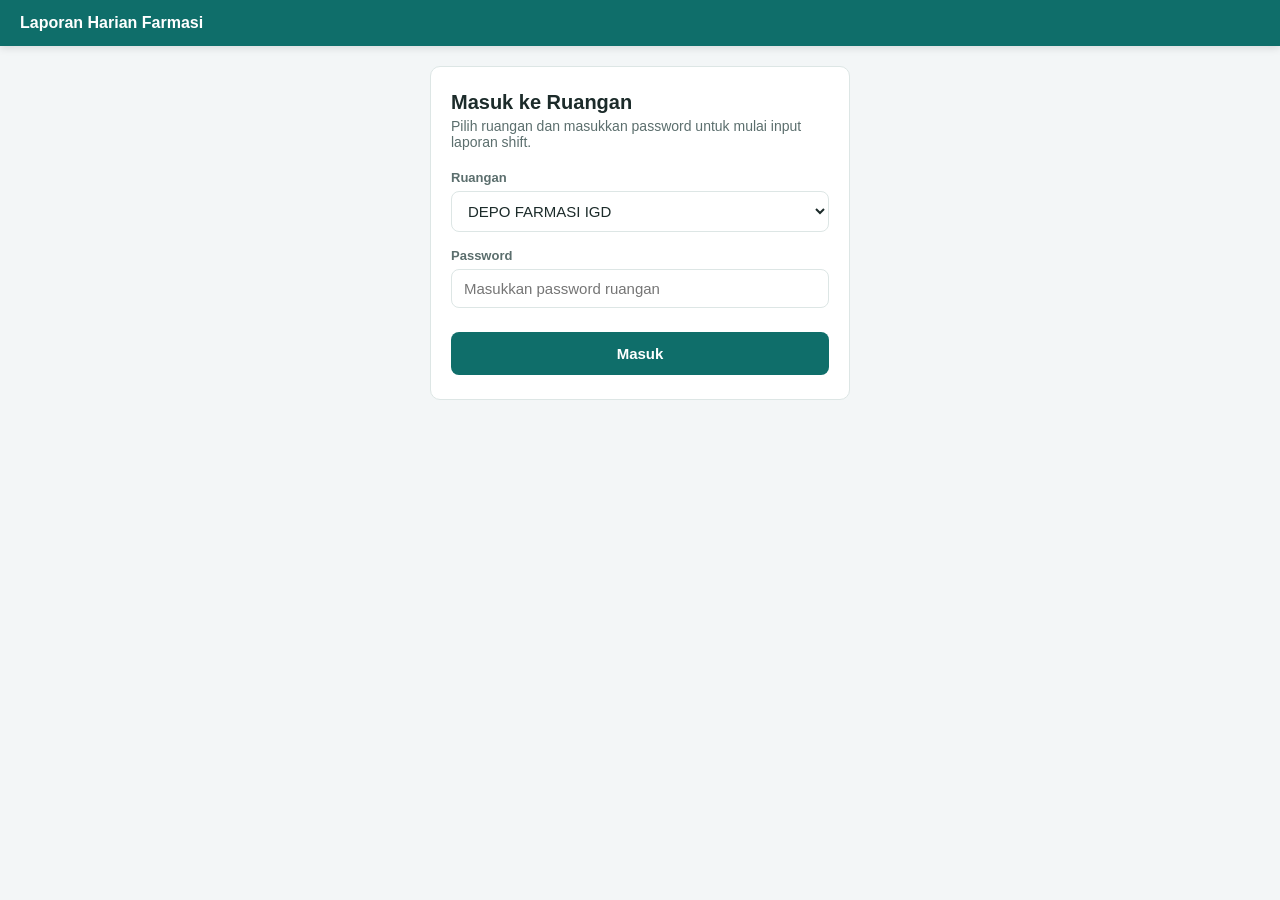
<file: index.html>
<!DOCTYPE html>
<html lang="id">
<head>
<meta charset="UTF-8">
<meta name="viewport" content="width=device-width, initial-scale=1.0">
<title>Laporan Harian Farmasi</title>
<link rel="stylesheet" href="css/style.css">
</head>
<body>
  <header class="topbar">
    <div class="topbar-inner">
      <span class="topbar-title">Laporan Harian Farmasi</span>
      <span id="activeRoomBadge" class="room-badge hidden"></span>
      <button id="logoutBtn" class="btn-ghost hidden">Keluar</button>
    </div>
  </header>

  <main class="container">
    <nav id="tabNav" class="tab-nav hidden">
      <button id="tabInputBtn" class="tab-btn active">Input Laporan</button>
      <button id="tabRecapBtn" class="tab-btn">Rekap Laporan</button>
    </nav>

    <section id="loginScreen" class="card">
      <h1 class="card-title">Masuk ke Ruangan</h1>
      <p class="card-subtitle">Pilih ruangan dan masukkan password untuk mulai input laporan shift.</p>
      <label class="field-label" for="roomSelect">Ruangan</label>
      <select id="roomSelect" class="input"></select>
      <label class="field-label" for="passwordInput">Password</label>
      <input id="passwordInput" class="input" type="password" placeholder="Masukkan password ruangan">
      <button id="loginBtn" class="btn-primary">Masuk</button>
      <p id="loginError" class="error-text hidden"></p>
    </section>

    <section id="formScreen" class="card hidden">
      <h1 class="card-title" id="formTitle">Input Laporan</h1>
      <p class="card-subtitle">Isi data pelayanan untuk shift ini, lalu simpan.</p>
      <form id="reportForm"></form>
      <button id="submitBtn" class="btn-primary">Simpan Laporan</button>
      <p id="submitMessage" class="hidden"></p>
    </section>

    <section id="recapScreen" class="hidden">
      <div class="recap-columns">
        <div class="card recap-summary-sticky">
          <h1 class="card-title">Rekap Laporan</h1>
          <p class="card-subtitle">Ringkasan jumlah pelayanan tiap ruangan berdasarkan filter tahun &amp; bulan.</p>
          <div class="filter-row">
            <div id="adminRoomFilterWrap" class="filter-item hidden">
              <label class="field-label" for="adminRoomSelect">Ruangan</label>
              <select id="adminRoomSelect" class="input"></select>
            </div>
            <div class="filter-item">
              <label class="field-label" for="recapYear">Tahun</label>
              <select id="recapYear" class="input"></select>
            </div>
            <div class="filter-item">
              <label class="field-label" for="recapMonth">Bulan</label>
              <select id="recapMonth" class="input">
                <option value="">Semua Bulan</option>
              </select>
            </div>
          </div>
          <div class="recap-actions">
            <button id="exportExcelBtn" class="btn-secondary"><span class="icon">📊</span> Export Excel</button>
            <button id="printPreviewBtn" class="btn-secondary"><span class="icon">🖨️</span> Cetak Preview</button>
          </div>
          <div id="statCards" class="stat-cards"></div>
        </div>
        <div class="card recap-chart-card">
          <h2 class="chart-title" id="chartTitle">Grafik Nilai Pelayanan</h2>
          <div id="barChart" class="bar-chart"></div>
        </div>
      </div>

      <div class="card recap-daily-card">
        <h2 class="chart-title">Kelengkapan Laporan per Tanggal - <span id="dailyRoomLabel"></span></h2>
        <p class="card-subtitle">Tanggal <span class="daily-legend-dot day-missing"></span> berarti belum ada laporan masuk sampai hari ini.</p>
        <div id="dailyCalendar" class="daily-calendar"></div>
      </div>

      <div id="adminTrendPanel" class="card recap-trend-panel hidden">
        <h2 class="chart-title">Grafik Tren Semua Unit - Tahun <span id="trendYearLabel"></span></h2>
        <div id="lineChartLegend" class="line-chart-legend"></div>
        <div id="lineChart" class="line-chart"></div>
      </div>
    </section>
  </main>

  <div id="loadingOverlay" class="loading-overlay hidden">
    <div class="spinner"></div>
    <span>Memproses...</span>
  </div>

  <div id="reportModalOverlay" class="modal-overlay hidden">
    <div class="modal-card">
      <div class="modal-header">
        <h2 id="modalTitle">Detail Laporan</h2>
        <button id="modalCloseBtn" class="modal-close" aria-label="Tutup">&times;</button>
      </div>
      <div id="modalBody" class="modal-body"></div>
      <div id="editFormContainer" class="hidden">
        <h3 style="margin: 0 0 12px 0; font-size: 15px;">Edit Laporan</h3>
        <form id="editReportForm"></form>
        <div style="display: flex; gap: 10px; margin-top: 16px;">
          <button id="saveEditBtn" class="btn-primary" style="flex:1; margin:0;">Simpan Perubahan</button>
          <button id="cancelEditBtn" class="btn-secondary" style="flex:1; margin:0; text-align:center;">Batal</button>
        </div>
      </div>
    </div>
  </div>

  <script src="js/config.js"></script>
  <script src="js/app.js"></script>
</body>
</html>
</file>
<file: css/style.css>
:root {
  --color-bg: #F3F6F7;
  --color-surface: #FFFFFF;
  --color-primary: #0F6E6A;
  --color-primary-dark: #0B5350;
  --color-text: #1C2B2A;
  --color-text-muted: #5B6E6D;
  --color-border: #DDE6E5;
  --color-error: #B3261E;
  --color-success: #1B7A43;
  --radius: 10px;
  --font-body: -apple-system, BlinkMacSystemFont, "Segoe UI", Roboto, Helvetica, Arial, sans-serif;
}

* { box-sizing: border-box; }

body {
  margin: 0;
  background: var(--color-bg);
  color: var(--color-text);
  font-family: var(--font-body);
  -webkit-font-smoothing: antialiased;
}

.topbar {
  background: var(--color-primary);
  color: white;
  padding: 14px 20px;
  position: sticky;
  top: 0;
  z-index: 100;
  box-shadow: 0 2px 8px rgba(0,0,0,0.12);
}

.topbar-inner {
  max-width: 100%;
  margin: 0;
  display: flex;
  align-items: center;
  gap: 12px;
}

.topbar-title { font-weight: 600; font-size: 16px; flex: 1; }

.room-badge {
  background: rgba(255,255,255,0.18);
  padding: 4px 10px;
  border-radius: 999px;
  font-size: 13px;
}

.btn-ghost {
  background: none;
  border: 1px solid rgba(255,255,255,0.5);
  color: white;
  padding: 6px 12px;
  border-radius: 6px;
  font-size: 13px;
  cursor: pointer;
}

.btn-ghost:hover { background: rgba(255,255,255,0.12); }

.container {
  max-width: 100%;
  margin: 0;
  padding: 20px 20px 60px;
}

#loginScreen.card { max-width: 420px; margin: 0 auto; }

.card {
  background: var(--color-surface);
  border-radius: var(--radius);
  padding: 24px 20px;
  border: 1px solid var(--color-border);
}

.card-title { margin: 0 0 4px; font-size: 20px; }
.card-subtitle { margin: 0 0 20px; color: var(--color-text-muted); font-size: 14px; }

.field-label {
  display: block;
  font-size: 13px;
  font-weight: 600;
  color: var(--color-text-muted);
  margin: 16px 0 6px;
}

.form-group { margin-bottom: 4px; }

.form-columns {
  display: flex;
  align-items: flex-start;
  gap: 28px;
  margin-top: 4px;
}

.form-col-left {
  flex: 0 0 32%;
  max-width: 32%;
  position: sticky;
  top: 84px;
  align-self: flex-start;
  padding-right: 4px;
  border-right: 1px solid var(--color-border);
}

.form-col-right {
  flex: 1 1 auto;
  min-width: 0;
  display: grid;
  grid-template-columns: repeat(auto-fit, minmax(180px, 1fr));
  gap: 0 20px;
  align-content: start;
}

.staff-section { margin-top: 4px; }

.staff-group-title {
  font-size: 11px;
  font-weight: 700;
  text-transform: uppercase;
  letter-spacing: 0.04em;
  color: var(--color-primary);
  margin: 18px 0 4px;
  padding-top: 12px;
  border-top: 1px dashed var(--color-border);
}

.staff-group-title:first-child {
  border-top: none;
  padding-top: 0;
  margin-top: 8px;
}

.staff-grid {
  display: grid;
  grid-template-columns: 1fr 1fr;
  gap: 0 12px;
}

.form-group-full { grid-column: 1 / -1; }

@media (max-width: 900px) {
  .form-columns { flex-direction: column; gap: 4px; }
  .form-col-left {
    position: static;
    flex: 1 1 auto;
    width: 100%;
    border-right: none;
    border-bottom: 1px solid var(--color-border);
    padding-bottom: 8px;
    margin-bottom: 8px;
  }
  .form-col-right { grid-template-columns: 1fr; width: 100%; }
  .staff-grid { grid-template-columns: 1fr !important; }
}

.input {
  width: 100%;
  padding: 10px 12px;
  border-radius: 8px;
  border: 1px solid var(--color-border);
  font-size: 15px;
  background: white;
  color: var(--color-text);
}

textarea.input {
  min-height: 78px;
  resize: vertical;
  font-family: inherit;
  line-height: 1.4;
}

.input:focus {
  outline: 2px solid var(--color-primary);
  outline-offset: 1px;
  border-color: var(--color-primary);
}

.btn-primary {
  width: 100%;
  margin-top: 24px;
  padding: 13px;
  background: var(--color-primary);
  color: white;
  border: none;
  border-radius: 8px;
  font-size: 15px;
  font-weight: 600;
  cursor: pointer;
}

.btn-primary:hover { background: var(--color-primary-dark); }
.error-text { color: var(--color-error); font-size: 13px; margin-top: 12px; }
.success-text { color: var(--color-success); font-size: 13px; margin-top: 12px; }
.hidden { display: none !important; }

.tab-nav { display: flex; gap: 8px; margin-bottom: 16px; }
.tab-btn {
  flex: 1;
  padding: 11px;
  border-radius: 8px;
  border: 1px solid var(--color-border);
  background: var(--color-surface);
  color: var(--color-text-muted);
  font-size: 14px;
  font-weight: 600;
  cursor: pointer;
}

.tab-btn.active {
  background: var(--color-primary);
  border-color: var(--color-primary);
  color: white;
}

.filter-row { display: flex; gap: 16px; flex-wrap: wrap; }
.filter-item { flex: 1; min-width: 140px; }

.recap-actions {
  display: flex;
  gap: 12px;
  margin: 16px 0 20px;
  flex-wrap: wrap;
}

.btn-secondary {
  padding: 10px 20px;
  background: white;
  color: var(--color-primary);
  border: 2px solid var(--color-primary);
  border-radius: 8px;
  font-size: 14px;
  font-weight: 600;
  cursor: pointer;
  display: inline-flex;
  align-items: center;
  gap: 8px;
  flex: 1;
  justify-content: center;
}

.btn-secondary:hover { background: var(--color-primary); color: white; }

.btn-warning {
  padding: 8px 16px;
  background: #F59E0B;
  color: white;
  border: none;
  border-radius: 6px;
  font-weight: 600;
  cursor: pointer;
}

.btn-warning:hover { background: #D97706; }

.btn-danger {
  padding: 8px 16px;
  background: #DC2626;
  color: white;
  border: none;
  border-radius: 6px;
  font-weight: 600;
  cursor: pointer;
}

.btn-danger:hover { background: #B91C1C; }

.modal-actions {
  display: flex;
  gap: 10px;
  padding: 12px 20px;
  border-top: 1px solid var(--color-border);
  background: #F9FAFB;
}

.modal-actions .btn-warning,
.modal-actions .btn-danger { flex: 1; }

#editFormContainer {
  padding: 16px 20px;
  background: #F9FAFB;
  border-top: 1px solid var(--color-border);
}

#editFormContainer .form-columns { gap: 16px; }
#editFormContainer .form-col-left { position: static; flex: 0 0 35%; }
#editReportForm .input { font-size: 13px; padding: 6px 10px; }
#editReportForm .form-group { margin-bottom: 0; }

.stat-cards {
  display: grid;
  grid-template-columns: repeat(auto-fit, minmax(120px, 1fr));
  gap: 12px;
  margin: 20px 0 4px;
}

.stat-card {
  background: #0B3D2E;
  color: #FFFFFF;
  border-radius: var(--radius);
  padding: 18px 14px;
  text-align: center;
}

.stat-value { font-size: 28px; font-weight: 700; line-height: 1.1; }
.stat-room { margin-top: 6px; font-size: 13px; font-weight: 600; color: #C9E8D8; }

.recap-columns {
  display: flex;
  align-items: flex-start;
  justify-content: space-between;
  gap: 24px;
  width: 100%;
}

.recap-summary-sticky {
  flex: 0 0 36%;
  max-width: 36%;
  position: sticky;
  top: 84px;
  z-index: 40;
  box-shadow: 0 6px 14px rgba(15, 110, 106, 0.10);
}

.recap-chart-card {
  flex: 1 1 auto;
  min-width: 0;
  min-height: 240px;
}

@media (max-width: 900px) {
  .recap-columns { flex-direction: column; }
  .recap-summary-sticky {
    position: static;
    box-shadow: none;
    width: 100%;
    max-width: 100%;
  }
  .recap-chart-card { width: 100%; }
}

.recap-daily-card { margin-top: 20px; }

.daily-legend-dot {
  display: inline-block;
  width: 10px;
  height: 10px;
  border-radius: 3px;
  vertical-align: middle;
  margin: 0 2px;
}

.daily-calendar {
  display: grid;
  grid-template-columns: repeat(auto-fill, minmax(64px, 1fr));
  gap: 8px;
  margin-top: 16px;
}

.day-cell {
  position: relative;
  min-height: 55px;
  display: flex;
  flex-direction: column;
  align-items: center;
  justify-content: center;
  background-color: #e8f5e9;
  border: 1px solid #c8e6c9;
  border-radius: 6px;
  cursor: default;
}

.day-cell.has-report {
  background-color: #a5d6a7;
  cursor: pointer;
}

.day-number { font-size: 15px; font-weight: bold; color: #1b5e20; }
.day-count { font-size: 10px; color: #d32f2f; font-weight: bold; margin-top: 2px; }

#editFormContainer {
  background-color: #e8f5e9;
  padding: 16px;
  border-radius: 8px;
  border: 1px solid #81c784;
}

#editReportForm .field-label { color: #1b5e20; font-weight: 600; }
#editReportForm .input { background-color: #ffffff; border: 1px solid #81c784; color: #1b5e20; }

.modal-overlay {
  position: fixed;
  inset: 0;
  background: rgba(20, 30, 29, 0.55);
  display: flex;
  align-items: center;
  justify-content: center;
  z-index: 200;
  padding: 20px;
}

.modal-card {
  background: var(--color-surface);
  border-radius: var(--radius);
  width: 100%;
  max-width: 640px;
  max-height: 85vh;
  display: flex;
  flex-direction: column;
  overflow: hidden;
}

.modal-header {
  display: flex;
  align-items: center;
  justify-content: space-between;
  padding: 16px 20px;
  border-bottom: 1px solid var(--color-border);
  background: var(--color-primary);
  color: white;
}

.modal-header h2 { margin: 0; font-size: 16px; }
.modal-close {
  background: none;
  border: none;
  color: white;
  font-size: 22px;
  line-height: 1;
  cursor: pointer;
  padding: 0 4px;
}

.modal-body { padding: 16px 20px 24px; overflow-y: auto; flex: 1; }
.modal-report-block { margin-bottom: 20px; padding-bottom: 16px; border-bottom: 1px dashed var(--color-border); }
.modal-report-block:last-child { border-bottom: none; margin-bottom: 0; }
.modal-report-heading { font-weight: 700; font-size: 13px; color: var(--color-primary); text-transform: uppercase; letter-spacing: 0.03em; margin-bottom: 8px; }
.modal-report-row { display: flex; justify-content: space-between; gap: 12px; padding: 5px 0; font-size: 13px; border-bottom: 1px solid #F0F3F2; }
.modal-report-label { color: var(--color-text-muted); flex: 0 0 55%; }
.modal-report-value { font-weight: 600; text-align: right; flex: 1; word-break: break-word; }

.recap-trend-panel { margin-top: 20px; }
.line-chart-legend { display: flex; flex-wrap: wrap; gap: 16px; margin: 16px 0 8px; }
.legend-item { display: flex; align-items: center; gap: 6px; font-size: 13px; color: var(--color-text-muted); font-weight: 600; }
.legend-dot { width: 10px; height: 10px; border-radius: 50%; display: inline-block; }
.line-chart { width: 100%; }

.chart-title { font-size: 15px; margin: 0 0 16px; color: var(--color-text); }
.bar-chart { display: flex; flex-direction: column; gap: 16px; }
.bar-row { display: flex; align-items: center; gap: 12px; }
.bar-label { flex: 0 0 130px; font-size: 13px; font-weight: 600; color: var(--color-text-muted); }
.bar-track { flex: 1; background: var(--color-bg); border-radius: 6px; height: 28px; overflow: hidden; border: 1px solid var(--color-border); }
.bar-fill { height: 100%; background: linear-gradient(90deg, #0B3D2E, #14795D); border-radius: 6px 0 0 6px; display: flex; align-items: center; justify-content: flex-end; padding-right: 8px; min-width: 32px; transition: width 0.5s ease; white-space: nowrap; }
.bar-value { color: white; font-size: 12px; font-weight: 700; }

.loading-overlay { position: fixed; inset: 0; background: rgba(255,255,255,0.85); display: flex; flex-direction: column; align-items: center; justify-content: center; gap: 12px; font-size: 14px; color: var(--color-text-muted); }
.spinner { width: 28px; height: 28px; border: 3px solid var(--color-border); border-top-color: var(--color-primary); border-radius: 50%; animation: spin 0.8s linear infinite; }
@keyframes spin { to { transform: rotate(360deg); } }

@media print {
  .topbar, .tab-nav, .recap-actions, .modal-overlay, .loading-overlay, #logoutBtn, #activeRoomBadge { display: none !important; }
  .recap-columns { display: block !important; }
  .recap-summary-sticky { position: static !important; max-width: 100% !important; box-shadow: none !important; }
  .card { border: 1px solid #ddd !important; page-break-inside: avoid; }
  .stat-cards { grid-template-columns: repeat(auto-fit, minmax(100px, 1fr)); }
  .container { padding: 10px !important; }
}

@media (max-width: 480px) {
  .container { padding: 16px 12px 40px; }
  .card { padding: 18px 14px; }
  .recap-actions { flex-direction: column; }
  .btn-secondary { width: 100%; }
}
/* ===== STICKY TAB NAVIGASI ===== */
.tab-nav {
  position: sticky;
  top: 56px;          /* Sesuaikan dengan tinggi topbar (padding 14px + font 16px) */
  z-index: 90;        /* Agar berada di atas konten lain */
  background: #F3F6F7; /* Warna latar agar menutupi konten yang lewat di bawahnya */
  padding: 10px 0;    /* Ruang vertikal agar tidak terlalu rapat */
  margin: 0 -20px;    /* Melebar ke samping agar konsisten dengan container */
  padding-left: 20px;
  padding-right: 20px;
  box-shadow: 0 2px 6px rgba(0,0,0,0.05); /* Opsional: bayangan tipis */
}

/* Jika ada elemen di dalam tab yang ingin tetap rapi */
.tab-nav .tab-btn {
  margin: 0;
}
/* ===== PERBAIKAN MODAL SCROLL ===== */
.modal-card {
  max-height: 85vh;
  overflow: hidden;
}

.modal-body,
#editFormContainer {
  flex: 1;
  overflow-y: auto;
  -webkit-overflow-scrolling: touch; /* Agar scroll halus di HP */
}

#editFormContainer {
  max-height: calc(85vh - 80px); /* Kurangi tinggi header & footer */
}
.modal-card {
  max-height: 85vh;
  display: flex;
  flex-direction: column;
}

.modal-body {
  overflow-y: auto;
  flex: 1;
}
/* ===== PERBAIKAN SCROLL MODAL ===== */
.modal-body, #editFormContainer {
   overflow-y: auto;
   max-height: 60vh; /* Batasi tinggi agar bisa di-scroll */
}

#editFormContainer {
   max-height: 70vh;
}
</file>
